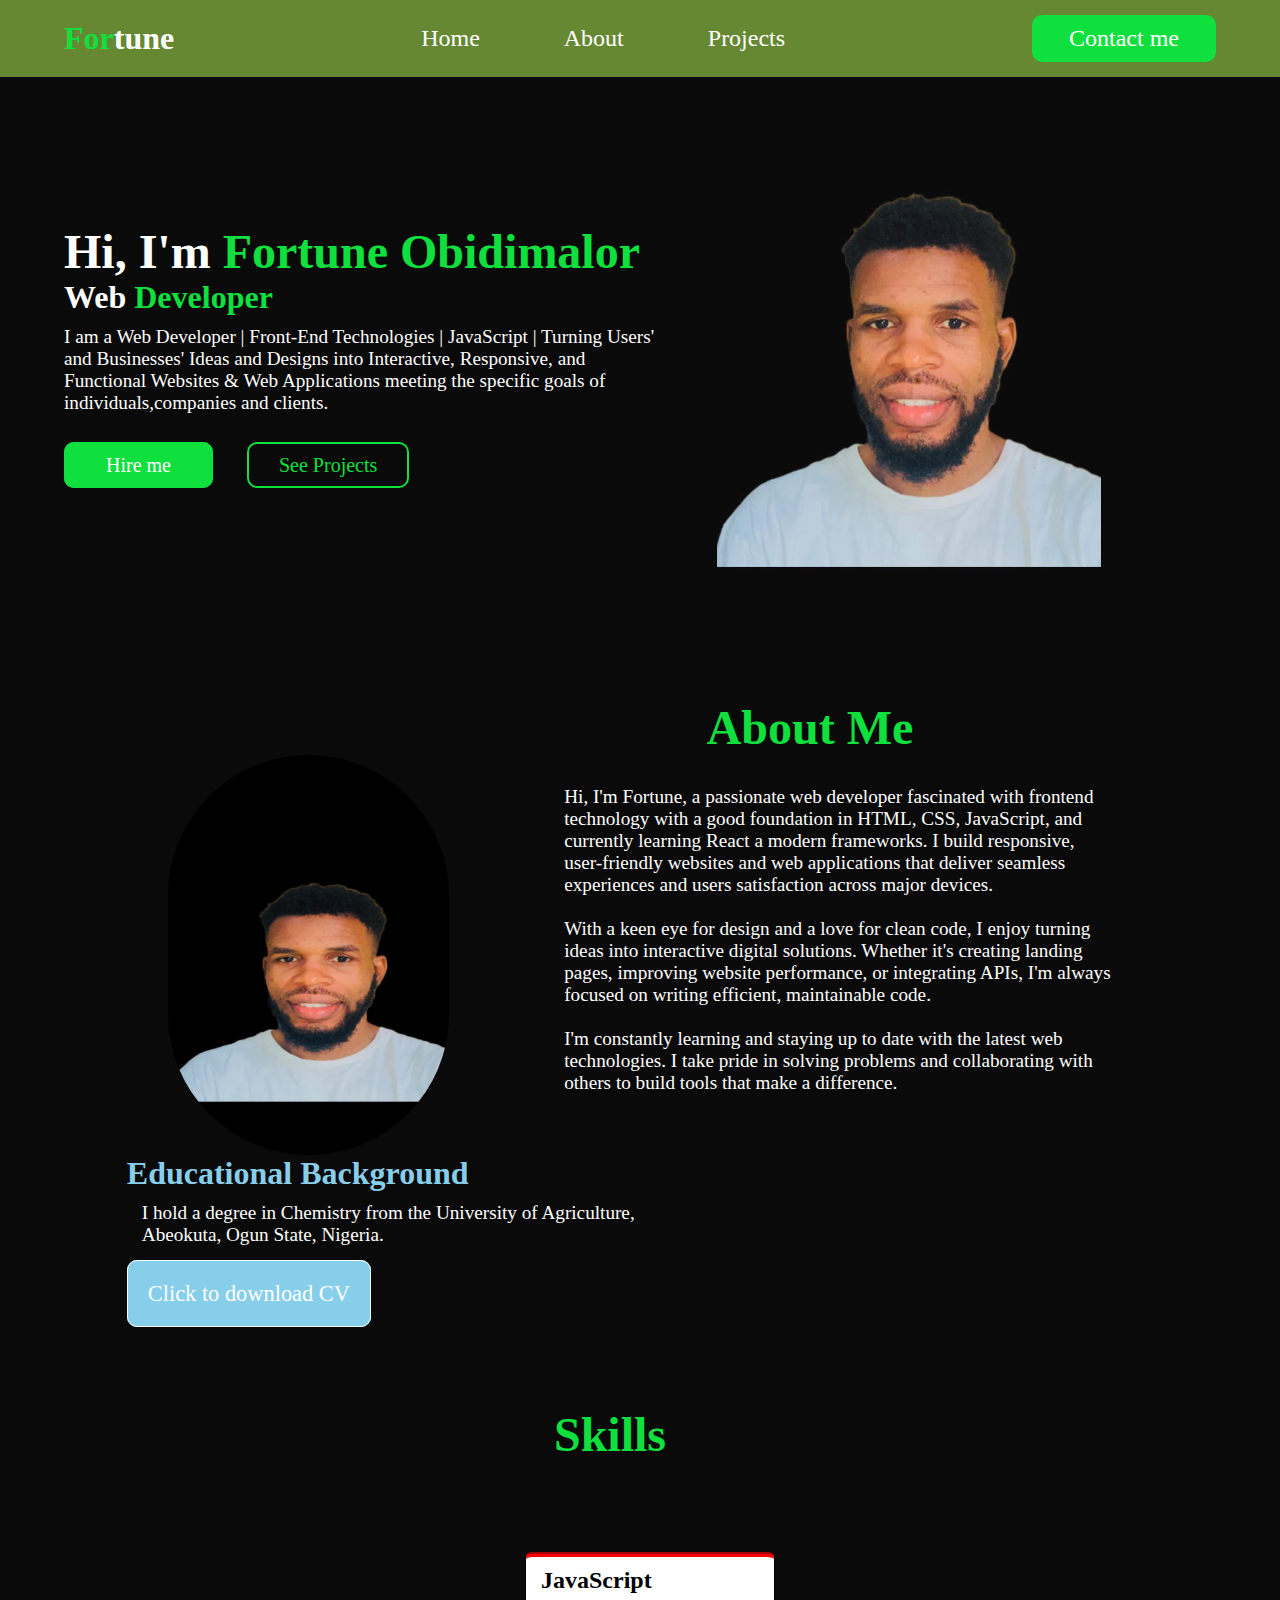
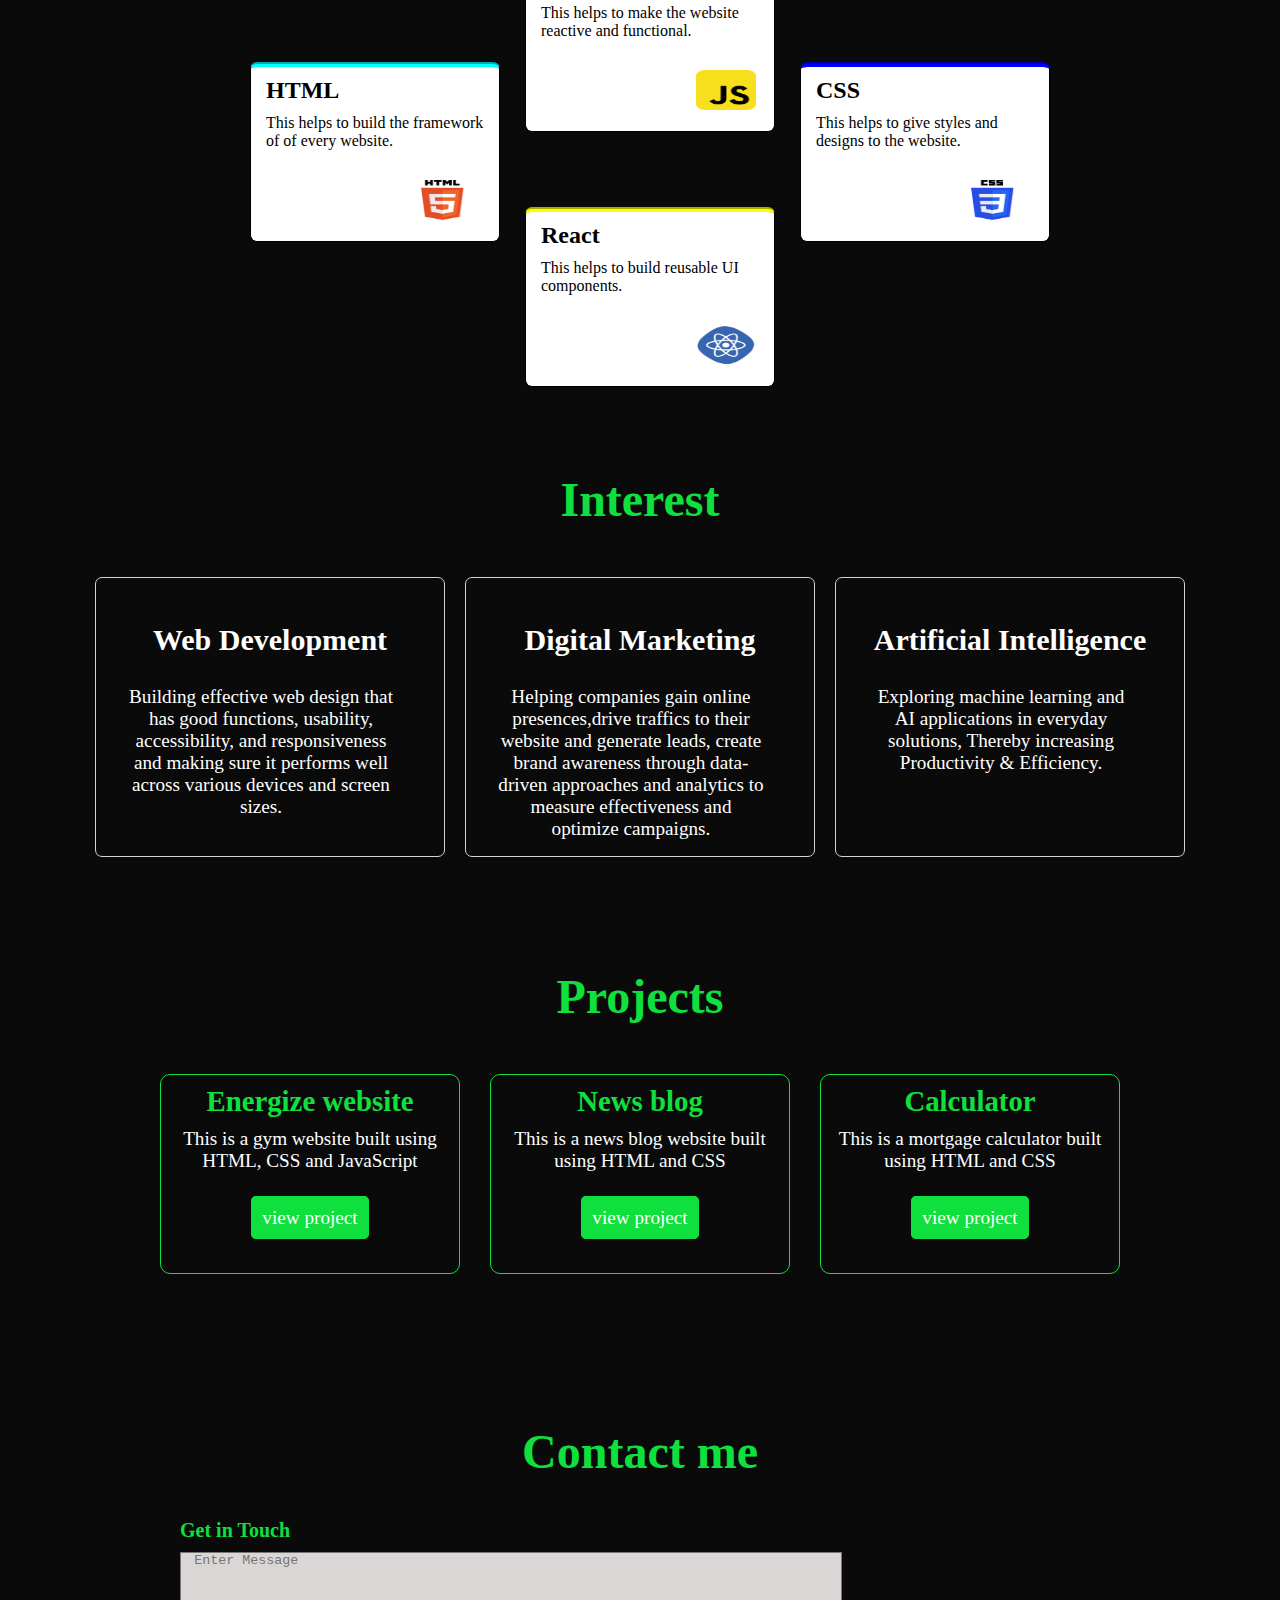
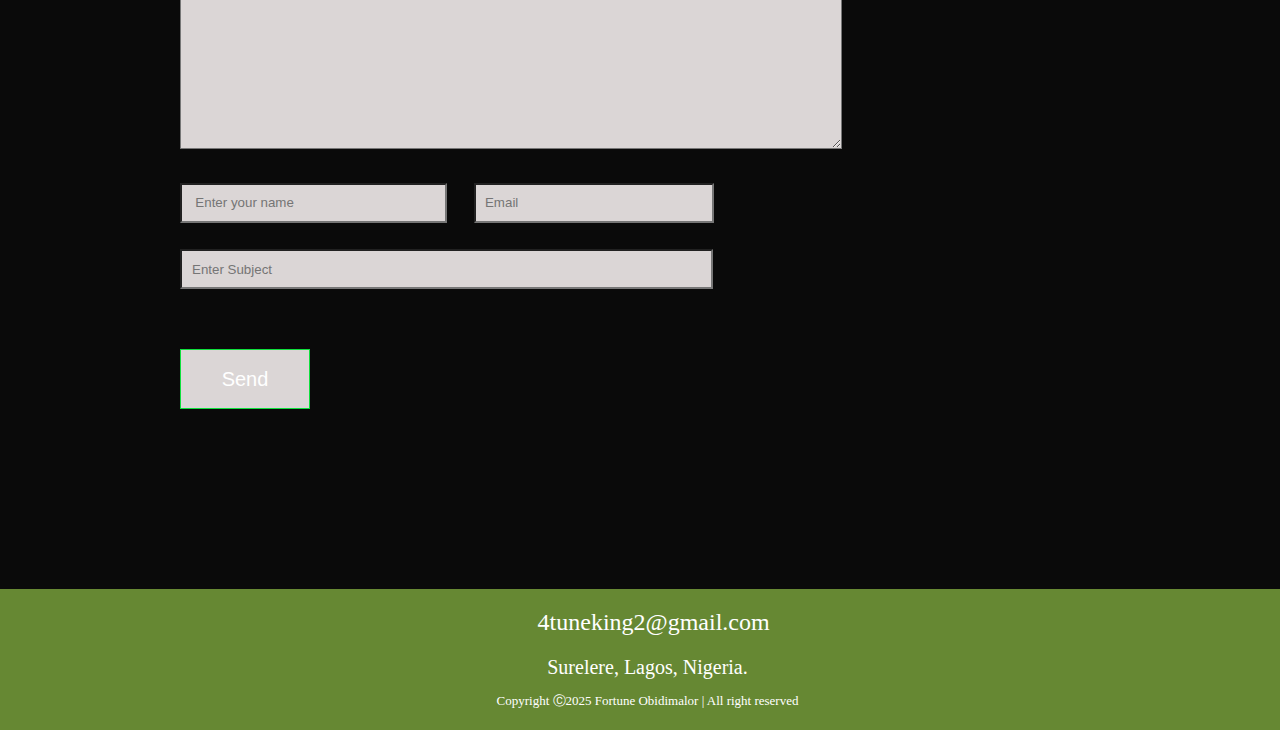
<file: index.html>
<!DOCTYPE html>
<html lang="en">
<head>
    <meta charset="UTF-8">
    <meta http-equiv="X-UA-Compatible" content="IE=edge">
    <meta name="viewport" content="width=device-width, initial-scale=1.0">
    <title>Personal Portfolio</title>
    <link rel="stylesheet" href="style.css">
</head>
<body>

  <!--Header-->
  <header class="navigation">
  <h2 class="logo"><span>For</span>tune</h2>
  <nav>
  <a href="index.html">Home</a>
  <a href="about.html">About</a>
  <a href="projects.html">Projects</a>
  </ul>
  </nav>
  <a href="contact.html" class="btn-talk">Contact me</a>
  </header>

  <main>
  <!--Home-->
    <section class="home">
        <div class="content">
            <h2>Hi, I'm <span>Fortune Obidimalor</span></h2>
            <h4>Web <span>Developer</span></h4>
            <article>
            <p>I am a Web Developer | Front-End Technologies | JavaScript | Turning Users' and Businesses' Ideas and Designs into Interactive, Responsive, and Functional Websites & Web Applications meeting the specific goals of individuals,companies and clients.</p>
            </article>
            <div class="btn-group">
                <a href="https://drive.google.com/file/d/19QDHZwvfQaUuQNqEO4YLyG4BqQuZHNoT/view?usp=sharing" target="_blank">Hire me</a>
                <a href="#projects">See Projects</a>
            </div>
        </div>
    </section>

    <!-- About -->

    <section class="about">
        <h1>About Me</h1>
        <div class="about-info">
      <img src="images/image profile.jpg" alt="profile picture">
      <p>
        Hi, I'm Fortune, a passionate web developer fascinated with frontend technology with a good foundation in HTML, CSS, JavaScript, and currently learning React a modern frameworks. I build responsive, user-friendly websites and web applications that deliver seamless experiences and users satisfaction across major devices. <br/><br/>
        With a keen eye for design and a love for clean code, I enjoy turning ideas into interactive digital solutions. Whether it's creating landing pages, improving website performance, or integrating APIs, I'm always focused on writing efficient, maintainable code. <br/><br/>I'm constantly learning and staying up to date with the latest web technologies. I take pride in solving problems and collaborating with others to build tools that make a difference.
    </p>
    </div>

    <div class="background">
      <h2>Educational Background</h2>
      <article>
      <p>I hold a degree in Chemistry from the University of Agriculture, Abeokuta, 
        Ogun State, Nigeria.
      </p>
      </article>
      <a href="https://drive.google.com/file/d/19QDHZwvfQaUuQNqEO4YLyG4BqQuZHNoT/view?usp=sharing" target="_blank">Click to download CV</a>
    </div>

    <div class="skills">
    <h1>Skills</h1>
    <div class="container-1">
      <div class="card-1">
        <h2>HTML</h2>
        <p>This helps to build the framework of of every website.</p>
        <img src="images/html.png" alt="HTML logo">
      </div>
      <div class="card-2">
        <h2>CSS</h2>
        <p>This helps to give styles and designs to the website.</p>
        <img src="images/CSS.png" alt="CSS logo">
      </div>
    </div>

    <div class="container-2">
      <div class="card-3">
        <h2>JavaScript</h2>
        <p>This helps to make the website reactive and functional.</p>
        <img src="images/JS.png" alt="JS logo">
      </div>
      <div class="card-4">
        <h2>React</h2>
        <p>This helps to build reusable UI components.</p>
        <img src="images/react.png" alt="REact logo">
      </div>
    </div>
    </div>
    </section>
    
        <section class="my-interest">
        <h2>Interest</h2>
        <div class="interest-item">
        <div class="interest-1">
          <h1>Web Development</h1>
          <article>
          <p>
            Building effective web design that has good
              functions, usability, accessibility, and 
              responsiveness and making sure  it performs well across 
              various devices and screen sizes.
            </p>
            </article>
        </div>
        <div class="interest-1">
          <h1>Digital Marketing</h1>
          <article>
          <p>
              Helping companies gain online presences,drive traffics to their website and 
              generate leads, create brand awareness through data-driven approaches and 
              analytics to measure effectiveness and optimize campaigns.
            </p>
            </article>
        </div>
  
        <div class="interest-1">
          <h1>Artificial Intelligence</h1>
          <article>
          <p>
              Exploring machine learning and AI applications in everyday solutions, Thereby 
              increasing Productivity & Efficiency.
            </p>
            </article>
        </div>
        </div>
      </section>

      <!--Projects-->

      <section id="projects">
        <h1>Projects</h1>
        <div class="project-items">
          <div class="item">
            <h4>Energize website</h4>
            <p>This is a gym website built using HTML, CSS and JavaScript</p>
            <a href="https://energize-website.vercel.app/" target="_blank">view project</a>
          </div>
          <div class="item">
            <h4>News blog</h4>
            <p>This is a news blog website built using HTML and CSS</p>
            <a href="https://news-blog-eosin.vercel.app/" target="_blank">view project</a>
          </div>
          <div class="item">
            <h4>Calculator</h4>
            <p>This is a mortgage calculator built using HTML and CSS</p>
            <a href="l2e-web-dev-self.vercel.app" target="_blank">view project</a>
          </div>
        </div>
      </section>

      <!-- Contact -->

        <section class="contact">
                <h1>Contact me</h1>
      
            <div class="in-touch">
                <h3>Get in Touch</h3>
            </div>
          <div class="contact-form">
              <form action="#">
                <div>
                <textarea cols="79" rows="13"
                placeholder="Enter Message"></textarea>
              </div>
          
                <div>
                <input type="text" class="input-box-1" placeholder="Enter your name">
                <input type="text" class="input-box-2" placeholder="Email">
                </div>
          
                <div>
                  <input type="text" class="input-box-3" placeholder="Enter Subject">
                  </div>
                  <div>
                  <input type="submit" value="Send" class="send-button">
                  </div>
                
              </form>
        </section>

        <!--Footer -->
        <section>
            <footer class="footer">
                <a href="#">4tuneking2@gmail.com</a>
                <p>Surelere, Lagos, Nigeria.</p>
                <div class="copyright">
                <p>Copyright &#9400;2025 Fortune Obidimalor | All right reserved</p>
            </div>
          </footer>
        </section>
        </main>
</body>

</html>
</file>
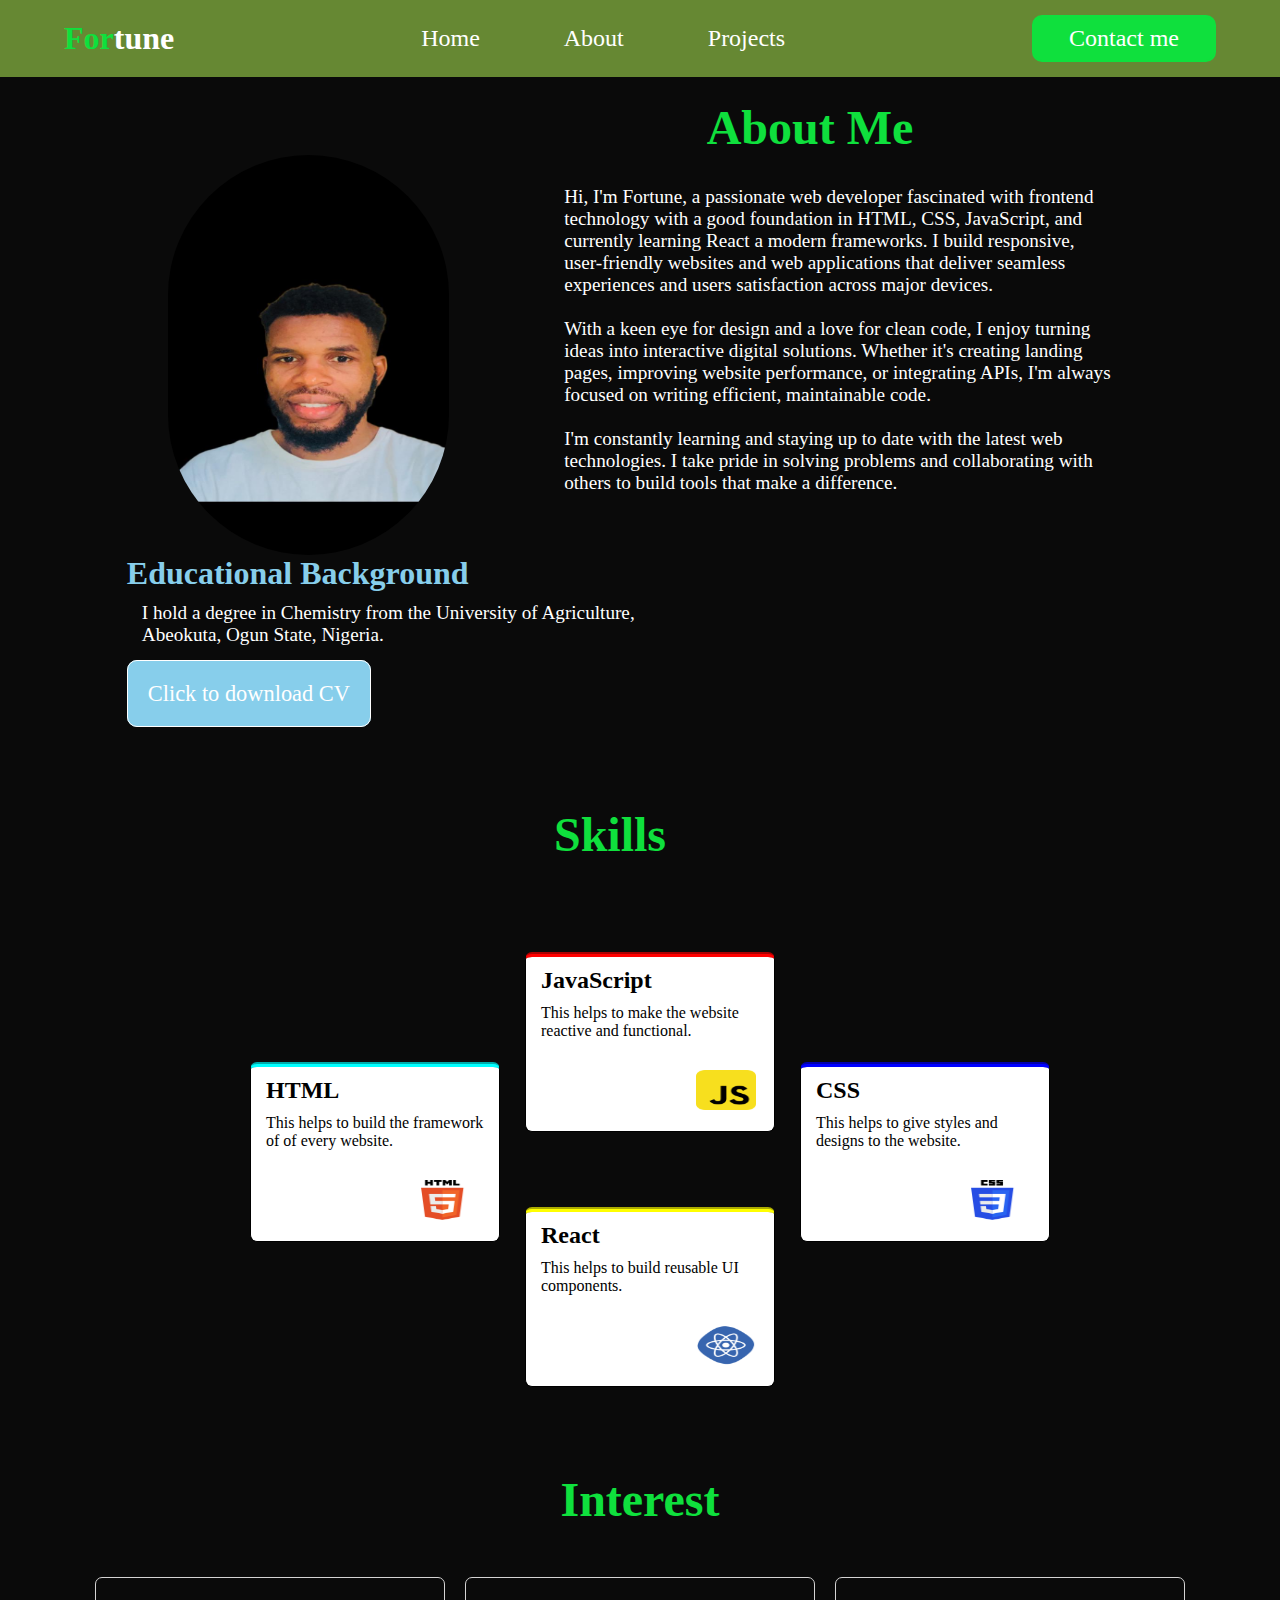
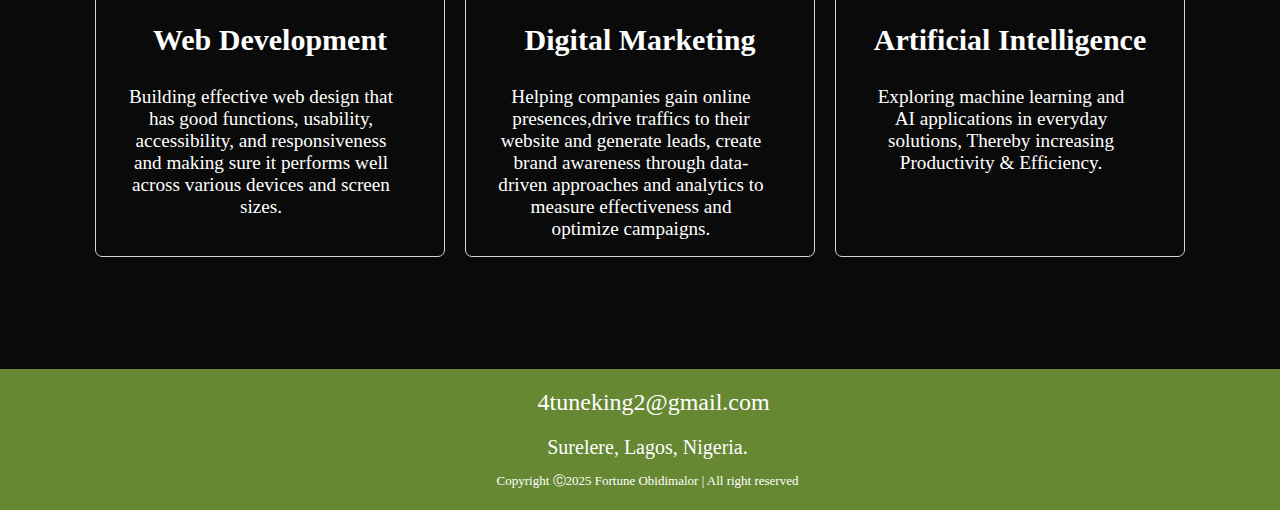
<file: about.html>
<!DOCTYPE html>
<html lang="en">
<head>
  <meta charset="UTF-8">
  <meta name="viewport" content="width=device-width, initial-scale=1.0">
  <title>About</title>
  <link rel="stylesheet" href="style.css">
</head>
    <body>

      <!--Header-->
      <header class="navigation">
  <h2 class="logo"><span>For</span>tune</h2>
  <nav>
  <a href="index.html">Home</a>
  <a href="about.html">About</a>
  <a href="projects.html">Projects</a>
  </ul>
  </nav>
  <a href="contact.html" class="btn-talk">Contact me</a>
  </header>

  <main>

  <!--About-->

  <section class="about">
        <h1>About Me</h1>
        <div class="about-info">
      <img src="images/image profile.jpg" alt="profile picture">
      <p>
        Hi, I'm Fortune, a passionate web developer fascinated with frontend technology with a good foundation in HTML, CSS, JavaScript, and currently learning React a modern frameworks. I build responsive, user-friendly websites and web applications that deliver seamless experiences and users satisfaction across major devices. <br/><br/>
        With a keen eye for design and a love for clean code, I enjoy turning ideas into interactive digital solutions. Whether it's creating landing pages, improving website performance, or integrating APIs, I'm always focused on writing efficient, maintainable code. <br/><br/>I'm constantly learning and staying up to date with the latest web technologies. I take pride in solving problems and collaborating with others to build tools that make a difference.
    </p>
    </div>

    <div class="background">
      <h2>Educational Background</h2>
      <article>
      <p>I hold a degree in Chemistry from the University of Agriculture, Abeokuta, 
        Ogun State, Nigeria.
      </p>
      </article>
      <a href="https://drive.google.com/file/d/19QDHZwvfQaUuQNqEO4YLyG4BqQuZHNoT/view?usp=sharing" target="_blank">Click to download CV</a>
    </div>

    <div class="skills">
    <h1>Skills</h1>
    <div class="container-1">
      <div class="card-1">
        <h2>HTML</h2>
        <p>This helps to build the framework of of every website.</p>
        <img src="images/html.png" alt="HTML logo">
      </div>
      <div class="card-2">
        <h2>CSS</h2>
        <p>This helps to give styles and designs to the website.</p>
        <img src="images/CSS.png" alt="CSS logo">
      </div>
    </div>

    <div class="container-2">
      <div class="card-3">
        <h2>JavaScript</h2>
        <p>This helps to make the website reactive and functional.</p>
        <img src="images/JS.png" alt="JS logo">
      </div>
      <div class="card-4">
        <h2>React</h2>
        <p>This helps to build reusable UI components.</p>
        <img src="images/react.png" alt="REact logo">
      </div>
    </div>
    </div>
    </section>
    
        <section class="my-interest">
        <h2>Interest</h2>
        <div class="interest-item">
        <div class="interest-1">
          <h1>Web Development</h1>
          <article>
          <p>
            Building effective web design that has good
              functions, usability, accessibility, and 
              responsiveness and making sure  it performs well across 
              various devices and screen sizes.
            </p>
            </article>
        </div>
        <div class="interest-1">
          <h1>Digital Marketing</h1>
          <article>
          <p>
              Helping companies gain online presences,drive traffics to their website and 
              generate leads, create brand awareness through data-driven approaches and 
              analytics to measure effectiveness and optimize campaigns.
            </p>
            </article>
        </div>
  
        <div class="interest-1">
          <h1>Artificial Intelligence</h1>
          <article>
          <p>
              Exploring machine learning and AI applications in everyday solutions, Thereby 
              increasing Productivity & Efficiency.
            </p>
            </article>
        </div>
        </div>
      </section>

              <!--Footer -->
        <section>
            <footer class="footer">
                <a href="#">4tuneking2@gmail.com</a>
                <p>Surelere, Lagos, Nigeria.</p>
                <div class="copyright">
                <p>Copyright &#9400;2025 Fortune Obidimalor | All right reserved</p>
            </div>
          </footer>
        </section>
</main>
</body>
</html>
</body>
</html>
</file>
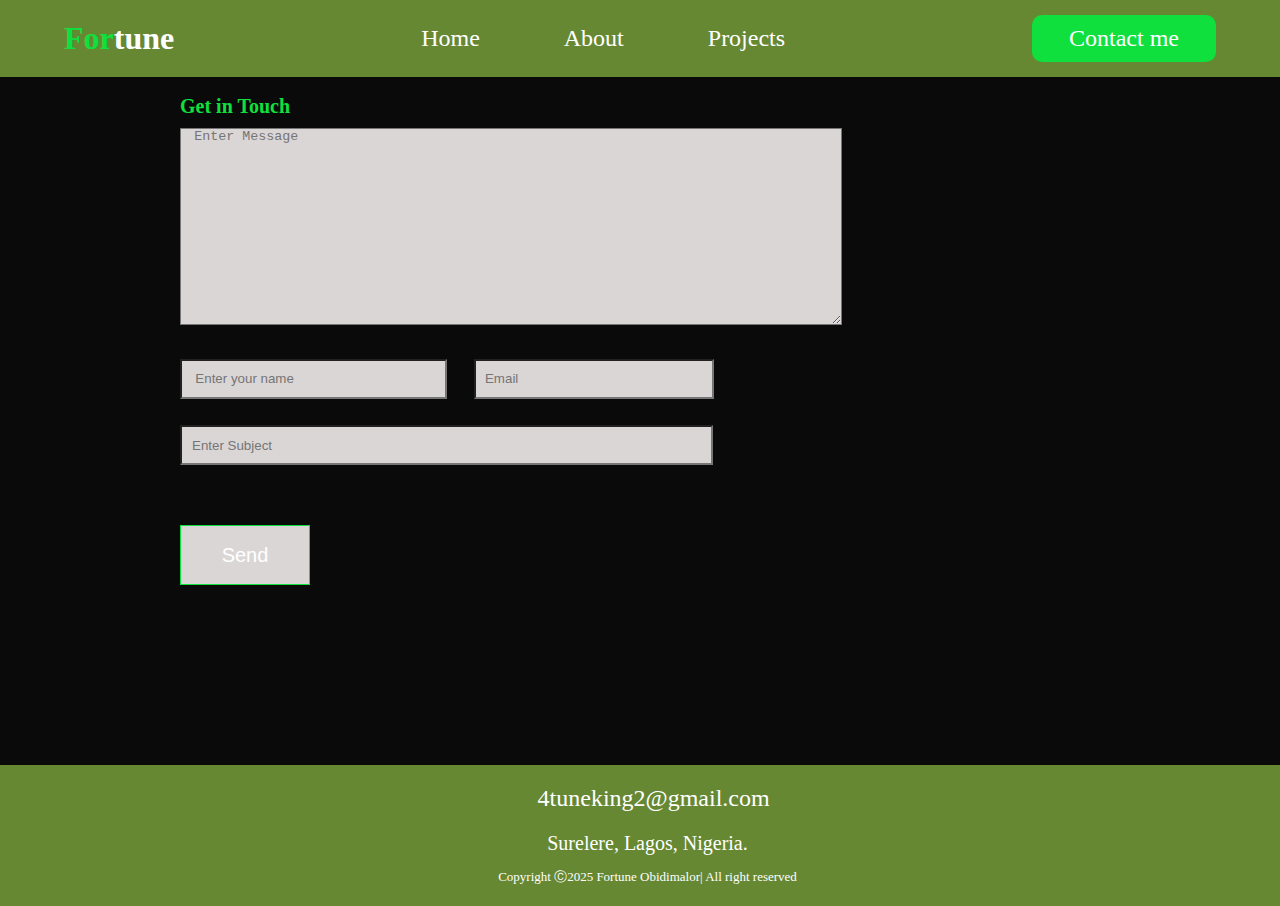
<file: contact.html>
<!DOCTYPE html>
<html lang="en">
<head>
   <meta charset="UTF-8">
   <meta name="viewport" content="width=device-width, initial-scale=1.0">
   <title>Contact</title>
   <link rel="stylesheet" href="style.css">
</head>
<body>
   <!--Header-->
   <header class="navigation">
   <h2 class="logo"><span>For</span>tune</h2>
   <nav>
   <a href="index.html">Home</a>
   <a href="about.html">About</a>
   <a href="projects.html">Projects</a>
   </ul>
   </nav>
   <a href="contact.html" class="btn-talk">Contact me</a>
   </header>

<main>
   <!--Contact-->

   <section class="contact">
         <h1>Contact Me</h1>

      <div class="in-touch">
         <h3>Get in Touch</h3>
         </div>
      <div class="contact-form">
         <form action="#">
         <textarea cols="79" rows="13"
         placeholder="Enter Message"></textarea>
         <div>
         <input type="text" class="input-box-1" placeholder="Enter your name">
         <input type="text" class="input-box-2" placeholder="Email">
         </div>
         <div>
            <input type="text" class="input-box-3" placeholder="Enter Subject">
            </div>
            <div>
            <input type="submit" value="Send" class="send-button">
            </div>
         </form>
</section>

<!--Footer-->

<section>
      <footer class="footer">
      <a href="#">4tuneking2@gmail.com</a>
         <p>Surelere, Lagos, Nigeria.</p>
         <div class="copyright">
         <p>Copyright &#9400;2025 Fortune Obidimalor| All right reserved</p>
      </div>
   </footer>
</section>
</main>
</body>
</html>
</file>
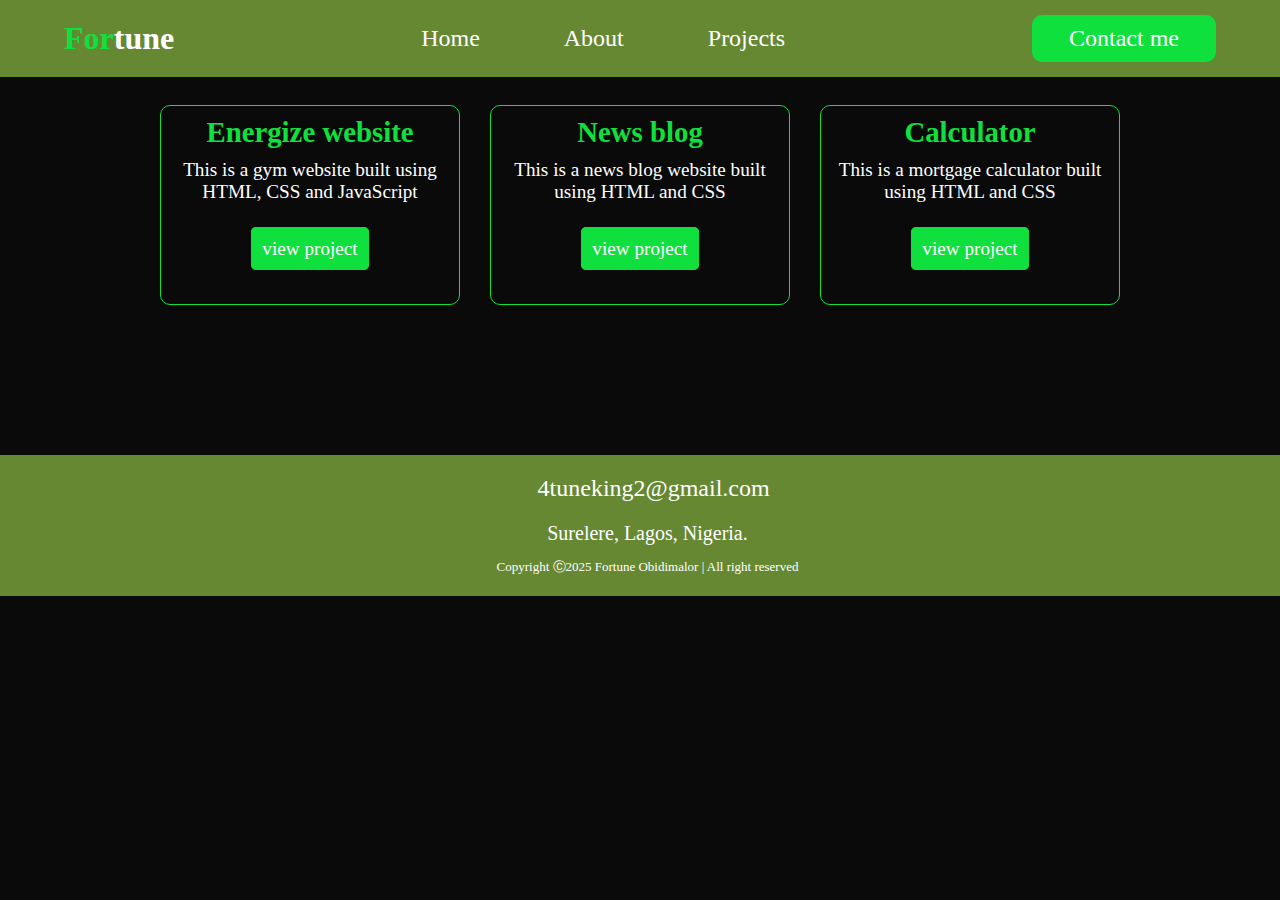
<file: projects.html>
<!DOCTYPE html>
<html lang="en">
<head>
    <meta charset="UTF-8">
    <meta name="viewport" content="width=device-width, initial-scale=1.0">
    <title>Projects</title>
    <link rel="stylesheet" href="style.css">
</head>
<body>

    <!--Header-->

  <header class="navigation">
  <h2 class="logo"><span>For</span>tune</h2>
  <nav>
  <a href="index.html">Home</a>
  <a href="about.html">About</a>
  <a href="projects.html">Projects</a>
  </ul>
  </nav>
  <a href="contact.html" class="btn-talk">Contact me</a>
  </header>

  <main>

    <!--Projects-->

      <section id="projects">
        <h1>Projects</h1>
        <div class="project-items">
          <div class="item">
            <h4>Energize website</h4>
            <p>This is a gym website built using HTML, CSS and JavaScript</p>
            <a href="https://energize-website.vercel.app/" target="_blank">view project</a>
          </div>
          <div class="item">
            <h4>News blog</h4>
            <p>This is a news blog website built using HTML and CSS</p>
            <a href="https://news-blog-eosin.vercel.app/" target="_blank">view project</a>
          </div>
          <div class="item">
            <h4>Calculator</h4>
            <p>This is a mortgage calculator built using HTML and CSS</p>
            <a href="l2e-web-dev-self.vercel.app" target="_blank">view project</a>
          </div>
        </div>
      </section>

      <!--Footer -->

        <section>
            <footer class="footer">
                <a href="#">4tuneking2@gmail.com</a>
                <p>Surelere, Lagos, Nigeria.</p>
                <div class="copyright">
                <p>Copyright &#9400;2025 Fortune Obidimalor | All right reserved</p>
            </div>
          </footer>
        </section>
  </main>
</body>
</html>
</file>
<file: style.css>
@import url('https://fonts.googleapis.com/css2?family=Poppins:wght@300;400;500;600;700;800;900&display=swap');

* {
    margin: 0;
    padding: 0;
    box-sizing: border-box;
}

body {
    background-color: rgb(10, 10, 10);
    overflow-x: hidden;
}

/* Header */

header {
    position: fixed;
    top: 0;
    left: 0;
    width: 100%;
    padding: 15px 5%;
    background-color: rgb(102, 136, 51);
    display: flex;
    justify-content: space-between;
    align-items: center;
    z-index: 1000;
}

.logo {
    font-size: 2em;
    color: #fff;
    cursor: default;
}

.logo span {
    color: #0fe03d;
}


.navigation a {
    font-size: 1.5em;
    color: #fff;
    text-decoration: none;
    margin-left: 80px;
}

.navigation a:hover {
    color: #0fe03d;
    transition: color 0.3s ease ;
}

.btn-talk {
    color: #fff;
    text-decoration: none;
    padding: 8px 35px;
    background: #0fe03d;
    border-radius: 10px;
    border: 2px solid #0fe03d;
}

.btn-talk:hover {
    color: #0fe03d;
    background: transparent;
}

.home {
    height: 600px;
    background-color: rgb(10, 10, 10);
    background-image: url(images/image\ profile.jpg);
    background-repeat: no-repeat;
    background-size: 30%;
    background-position: 80% 30%;
    padding-left: 5%;
    background-blend-mode: screen;
    display: flex;
    align-items: center;
    justify-items: center;
}

.content {
    width: 50%;
    color: #fff;
    margin-top: 100px;
}

.content h2 {
    font-size: 3em;
}

.content h2 span {
    color: #0fe03d;
}
.content h4 span{
    color: #0fe03d;
}
.content h4 {
    font-size: 2em;
}

.content p {
    padding: 10px 0 40px 0;
    color: #fff;
    font-size: 1.2em;
}

.btn-group a {
    color: #fff;
    text-decoration: none;
    padding: 10px 40px;
    background: #0fe03d;
    border-radius: 10px;
    border: 2px solid #0fe03d;
    font-size: 20px;
}

.btn-group a:hover:nth-child(1) {
    color: #0fe03d;
    background: transparent;
}

.btn-group a:nth-child(2) {
    color: #0fe03d;
    background: transparent;
    margin-left: 30px;
    padding: 10px 30px;
}

.btn-group a:hover:nth-child(2) {
    color: #fff;
    background: #0fe03d;
}


/* About */

.about{
    padding: 10% 6%;
    background-color: rgb(10, 10, 10);
    padding-top: 0;
    padding-bottom: 30px;
}  

.about-info {
    display: flex;
    gap: 100px;
    justify-content: center;
    align-items: center;
    }


.about-info img {
    width: 25%;
    border-radius: 600px;
    height: 400px;
}

.about-info p {
    width: 50%;
    color: white;
    font-size: 1.2em;
    padding-bottom: 40px;
}

.about h1 {
    text-align: center;
    margin-left: 340px;
    color: #0fe03d;
    font-size: 3em;
    margin-top: 100px;
}

.background {
  padding-left: 50px;
}

.background h2 {
  color: skyblue;
  font-size: 2em;
}

.background p {
  color: white;
  font-size: 1.2em;
  width: 50%;
  margin-bottom: 35px;
  padding-right: 0px;
}

.background a {
  border: 1px solid white;
  padding: 20px 20px;
  border-radius: 10px;
  text-decoration: none;
  color: white;
  background-color: skyblue;
  font-size: 1.4em;
}

.background a:hover {
  background-color: rgb(173, 193, 201);
  color: red;
}

.skills h1 {
  margin-right: 400px;
  margin-bottom: 200px;
}

.card-1 h2, p, .card-2 h2, p,
.card-3 h2, p, .card-4 h2, p{
  padding-left: 15px;
  padding-top: 10px;
}

.card-1 img, .card-2 img,
.card-3 img, .card-4 img {
  width: 60px;
  height: 40px;
  margin-left: 170px;
  margin-top: 30px;
}

.card-1, .card-2, .card-3, .card-4  {
  background-color: white;
  width: 250px;
  height: 180px;
  border-radius: 7px;
  border: 1px solid;
}


.card-1 {
  border-top-width: 5px;
  border-top-color: aqua;
  border-top-style: groove;
}

.card-2 {
  border-top-width: 5px;
  border-top-color: blue;
  border-top-style: groove;
}

.card-3 {
  border-top-width: 5px;
  border-top-color: red;
  border-top-style: groove;
}

.card-4 {
  border-top-width: 5px;
  border-top-color: yellow;
  border-top-style: groove;
}

.container-1 {
  display: flex;
  justify-content: center;
  align-items: center;
  gap: 300px;
  flex-wrap: wrap;
  margin-top: 140px;
  margin-left: 20px;
  position: relative;
}

.container-2 {
  display: flex;
  justify-content: center;
  align-items: center;
  flex-direction: column;
  flex-wrap: wrap;
  margin-left: 20px;
}

.card-3 {
  position: absolute;
  margin-bottom: 400px;
}

.card-4 {
  position: absolute;
  margin-top: 110px;
}

.interest h1 {
  margin-top: 250px;
}


.my-interest {
  padding-top: 0px;
  margin-top: 0px;
}

  .interest-item {
    align-items: center;
    display: flex;
    flex-wrap: wrap;
    gap: 20px;
    justify-content: center;
    margin-bottom: 7em;
    }

.interest-1 {
      text-align: center;
      border-radius: 7px;
      color: #fff;
      border: 1px solid rgb(212, 211, 211);
      min-height: 280px;
      min-width: 350px;
      margin-top: 50px;
      position: relative;
      overflow: hidden;
      font-size: 1.2em;
      z-index: 1;
    }

    .interest-1::before  {
      content: '';
      position: absolute;
      bottom: -100%; 
      left: 0;
      width: 100%;
      height: 100%;
      background-color: olivedrab;
      color: #fff;
      transition: bottom 0.5s ease;
      z-index: -1;
    }


    .interest-1:hover::before {
      bottom: 0;
        }

        .interest-1:hover {
          color: white;
          cursor: pointer;
        }


  .interest-1 h1 {
    padding-top: 1.5em;
    font-size: 30px;
    font-weight: 550;
    
  }

  .interest-1 p {
    padding-top: 1.5em;
    width: 300px;
    padding-left: 30px;
    font-weight: 200;
  }

  .my-interest h2 {
    font-size: 60px;
    font-weight: 550;
    color: #0fe03d;
    text-align: center;
    font-size: 3em;
    margin-top: 200px;
  }


  /* Projects */

  #projects {
    text-align: center;
    margin-bottom: 150px;
  }

  #projects h1 {
    color: #0fe03d;
    font-size: 3em;
  }

  .project-items {
    display: flex;
    justify-content: center;
    align-items: center;
    flex-wrap: wrap;
    gap: 30px;
    margin-top: 50px;
    color: white;
  }

  .item {
    border: 1px solid #0fe03d;
    border-radius: 10px;
    width: 300px;
    height: 200px;
  }

  .item h4 {
    font-size: 1.8em;
    color: #0fe03d;
    margin-top: 10px;
  }

  .item p {
    font-size: 1.2em;
    padding: 10px;
    color: white;
    padding-bottom: 35px;
  }

  .item a {
    text-decoration: none;
    color: white;
    background-color: #0fe03d;
    font-size: 1.2em;
    padding: 10px;
    border: 1px solid #0fe03d;
    border-radius: 5px;
  }

  .item a:hover {
    background-color: transparent;
    color: #0fe03d;
    transition: background-color 0.3s ease;
  }


  /* Contact */


  .in-touch h3 {
    margin-top: 2em;
    margin-bottom: 10px;
    padding-left: 9em;
    font-size: 20px;
    color: #0fe03d;
  }
  
  .contact h1 {
        text-align: center;
        color: #0fe03d;
        font-size: 3em;
        margin-bottom: 0;
      }

  .contact-form form {
    text-align: left;
    font-size: 28px;
    margin-left: 80px;
    }
  
  .contact-form  {
    display: flex;
    flex-wrap: wrap;
    flex-direction: row;
    margin-left: 100px;
    margin-bottom: 100px;
    }

  .contact-form form .input-box-2 {
    margin-left: 1.5em;
    padding-left: 0.7em;
    height: 40px;
    width: 18em;
    margin-top: 2em;
    background-color: rgb(219, 214, 214);
  }

  .input-box-1 {
    padding-left: 1em;
    height: 40px;
    width: 20em;
    background-color: rgb(219, 214, 214);
  }

  .input-box-3 {
    margin-top: 2em;
    width: 40em;
    height: 40px;
    padding-left: 10px;
    background-color: rgb(219, 214, 214);
  }

  .contact-form form textarea {
    padding-left: 1em;
    background-color: rgb(219, 214, 214);
    }

    .send-button {
    width: 130px;
    height: 60px;
    color: #fff;
    background-color: rgb(219, 214, 214);
    font-size: 20px;
    border: 1px solid #0fe03d;
    margin-top: 3em;
    margin-bottom: 4em;
      }

    .send-button:hover {
      background-color: #0fe03d;
      color: #fff;
    }


     /* Footer */

    .footer {
        position: relative;
        bottom: 0;
        width: 100%;
        max-height: 300px;
        background-color: rgb(102, 136, 51);
        padding: 20px 0;
        }

      .footer a {
        color:#ffffff;
        font-size: 24px;
        text-decoration: none;
        margin-left: 42%;
      }

      
      .footer p {
        color:#ffffff;
        text-align: center;
        font-size: 20px;
        padding-top: 1em;
      }

    .copyright p {
        color: #fff;
        text-align: center;
        font-size: 13px;
      }
</file>
